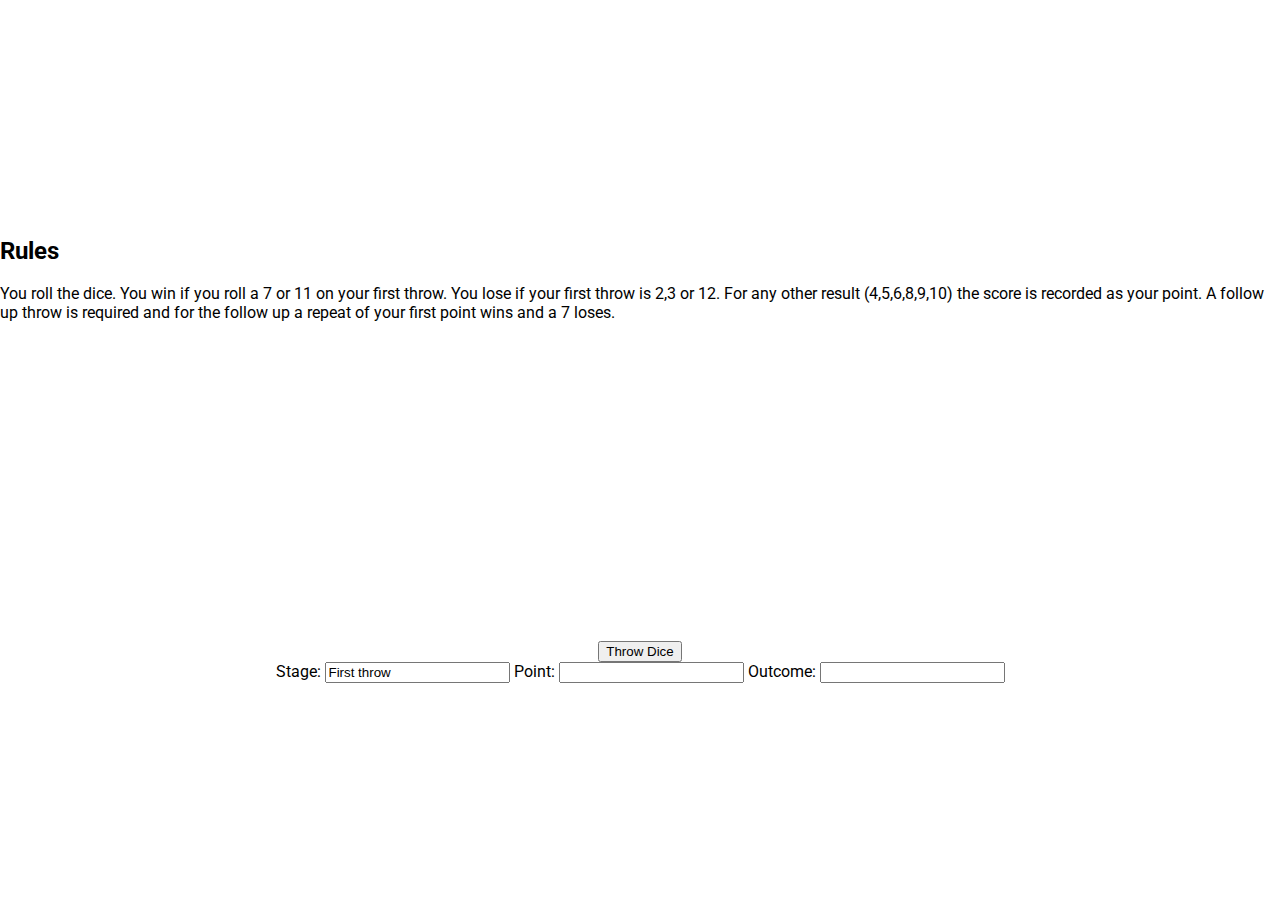
<file: Dice game/index.html>
<!DOCTYPE html>
<html lang="en">
<head>
    <meta charset="UTF-8">
    <meta http-equiv="X-UA-Compatible" content="IE=edge">
    <meta name="viewport" content="width=device-width, initial-scale=1.0">
    <title>Craps game</title>
    <link rel="stylesheet" href="style.css" />
</head>
<body> 
  <div class="rules">
    <h2>Rules</h2>
    You roll the dice. You win if you roll a 7 or 11 on your first throw. You lose if your first throw is 2,3 or 12. For any other result (4,5,6,8,9,10) the score is recorded as your point. A follow up throw is required and for the follow up a repeat of your first point wins and a 7 loses. 
  </div>
  <canvas id="canvas" width="400" height ="300">
    
    Your browser does not support the canvas element.
  </canvas>
  <br />
  <button onClick="throwDice();">Throw Dice</button>
  <form name="f">
    Stage: <input name="stage" value="First throw" />
    Point: <input name="pv" value=" " />
    Outcome: <input name="outcome" value=" " />
  </form>
  <script src="throw2dice.js"></script>
</body>
</html>
</file>
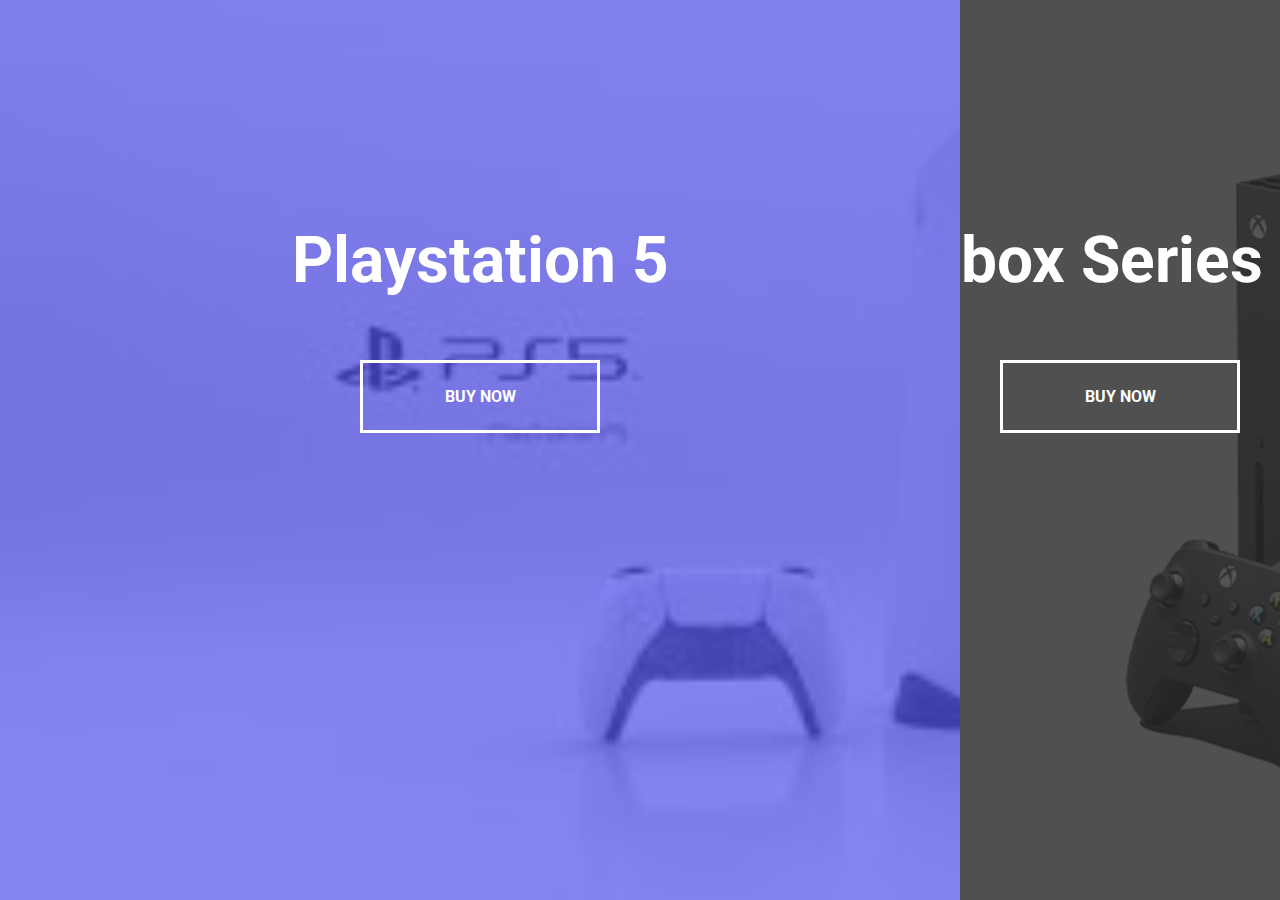
<file: 50 projects in 50 days/Project 7 - Split Landing Page/index.html>
<!DOCTYPE html>
<html lang="en">
<head>
    <meta charset="UTF-8">
    <meta http-equiv="X-UA-Compatible" content="IE=edge">
    <meta name="viewport" content="width=device-width, initial-scale=1.0">
    <title>Split Landing Page</title>
    <!--<link rel="stylesheet" href="https://cdnjs.cloudflare.com/ajax/libs/font-awesome/6.0.0-beta3/css/all.min.css" integrity="sha512-Fo3rlrZj/k7ujTnHg4CGR2D7kSs0v4LLanw2qksYuRlEzO+tcaEPQogQ0KaoGN26/zrn20ImR1DfuLWnOo7aBA==" crossorigin="anonymous" referrerpolicy="no-referrer" />-->
    <link rel="stylesheet" href="style.css" />
</head>
<body>
  <div class="container">
    <div class="split left"><h1>Playstation 5</h1>
    <a href="#" class="btn">Buy Now</a>
    </div>

    <div class="split right">
    <h1>Xbox Series X</h1>
    <a href="#" class="btn">Buy Now</a>

    </div>
  </div>

  <script src="script.js"></script>
</body>
</html>
</file>
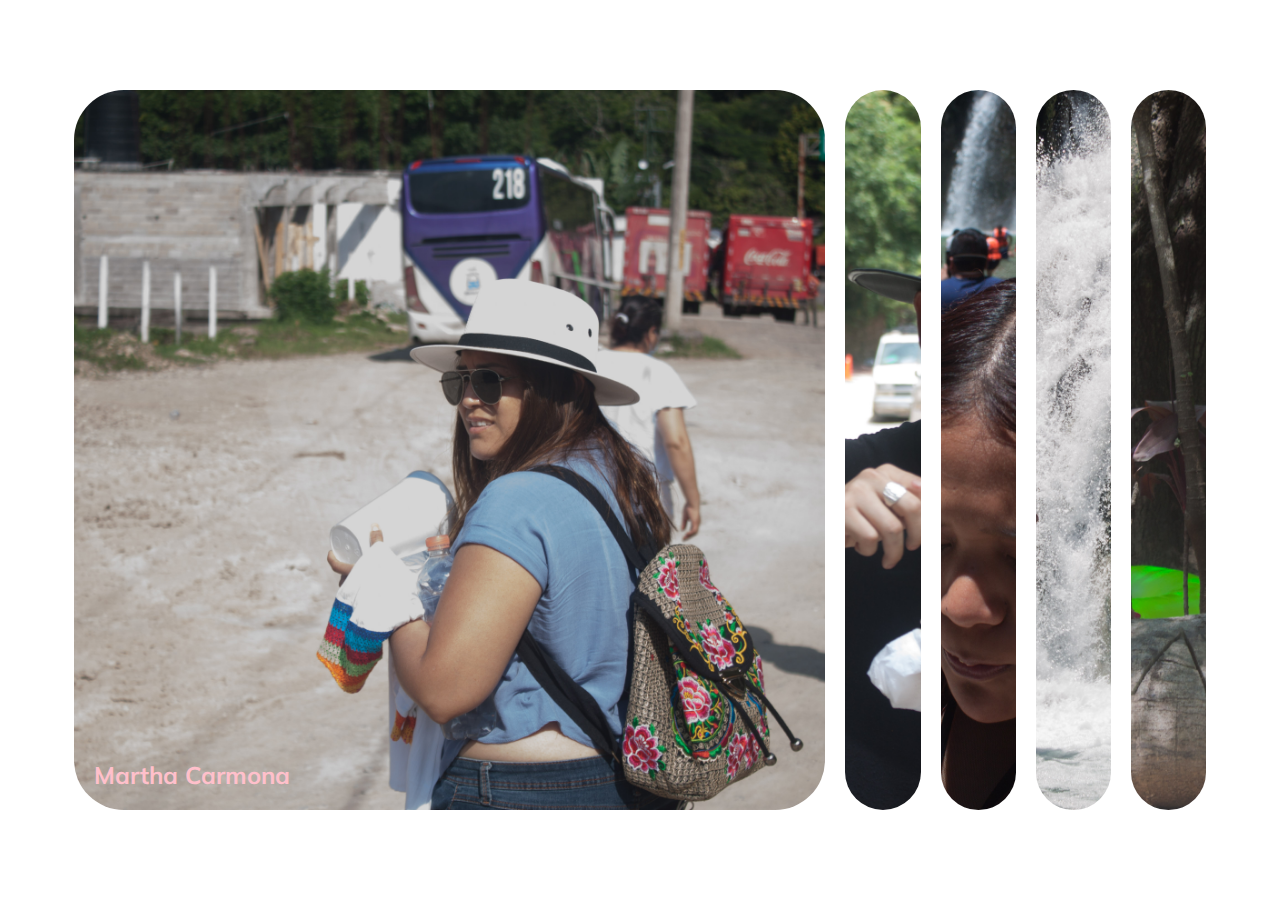
<file: 50 projects in 50 days/Project 1 - Expanding cards/_project_starter/index.html>
<!DOCTYPE html>
<html lang="en">
<head>
    <meta charset="UTF-8">
    <meta http-equiv="X-UA-Compatible" content="IE=edge">
    <meta name="viewport" content="width=device-width, initial-scale=1.0">
    <title>Expanding Cards</title>
    <!--<link rel="stylesheet" href="https://cdnjs.cloudflare.com/ajax/libs/font-awesome/6.0.0-beta3/css/all.min.css" integrity="sha512-Fo3rlrZj/k7ujTnHg4CGR2D7kSs0v4LLanw2qksYuRlEzO+tcaEPQogQ0KaoGN26/zrn20ImR1DfuLWnOo7aBA==" crossorigin="anonymous" referrerpolicy="no-referrer" />-->
    <link rel="stylesheet" href="style.css" />
</head>
<body>
<div class="container">


  <div class="panel active" style="background-image: url('Images/_MG_5841.jpg')">
    <h3>Martha Carmona</h3>
</div>

<div class="panel" style="background-image: url('Images/_MG_5958.jpg')">
<h3>Daniel Gonzalez</h3>
</div>

<div class="panel" style="background-image: url('Images/_MG_6041.jpg')">
<h3>Paola Gonzalez</h3>
</div>

<div class="panel" style="background-image: url('Images/_MG_6119.jpg')">
<h3>
  Waterfall
</h3>
</div>
<div class="panel" style="background-image: url('Images/_MG_6127.jpg')">
<h3>Abigail Carmona</h3></div>
</div>
  
  <script src="script.js"></script>
</body>
</html>
</file>
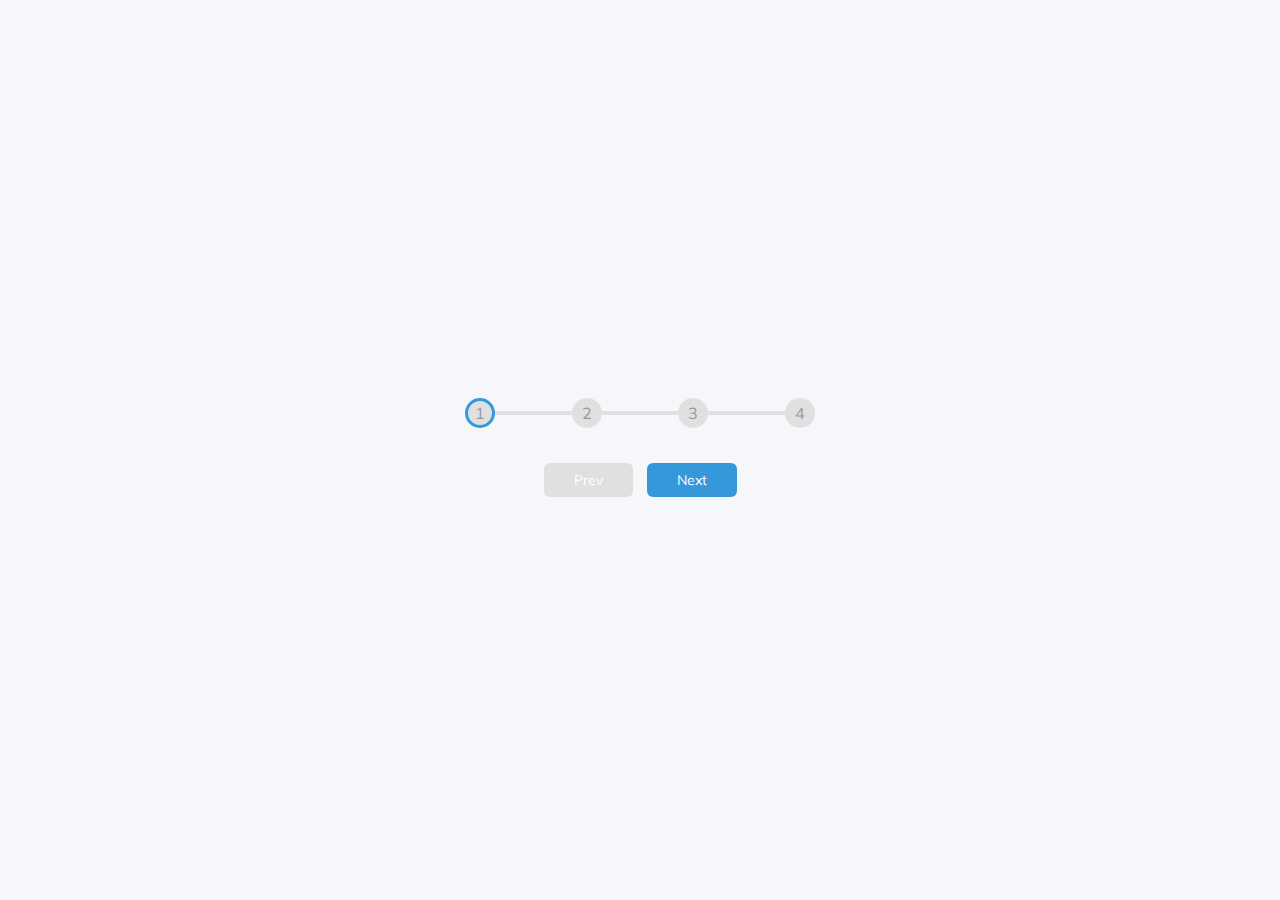
<file: 50 projects in 50 days/Project 2 - project steps/_project_starter/index.html>
<!DOCTYPE html>
<html lang="en">
<head>
    <meta charset="UTF-8">
    <meta http-equiv="X-UA-Compatible" content="IE=edge">
    <meta name="viewport" content="width=device-width, initial-scale=1.0">
    <title>Progress Steps</title>
    <link rel="stylesheet" href="style.css" />
</head>
<body>
  <div class="container">
<div class="progress-container">
  <div class="progress" id="progress"></div>

  <div class="circle active">1</div>
  <div class="circle">2</div>
  <div class="circle">3</div>
  <div class="circle">4</div>
</div>
<button class="btn" id="prev" disabled>Prev</button>
<button class="btn" id="next">Next</button>
  </div>
  <script src="script.js"></script>
</body>
</html>
</file>
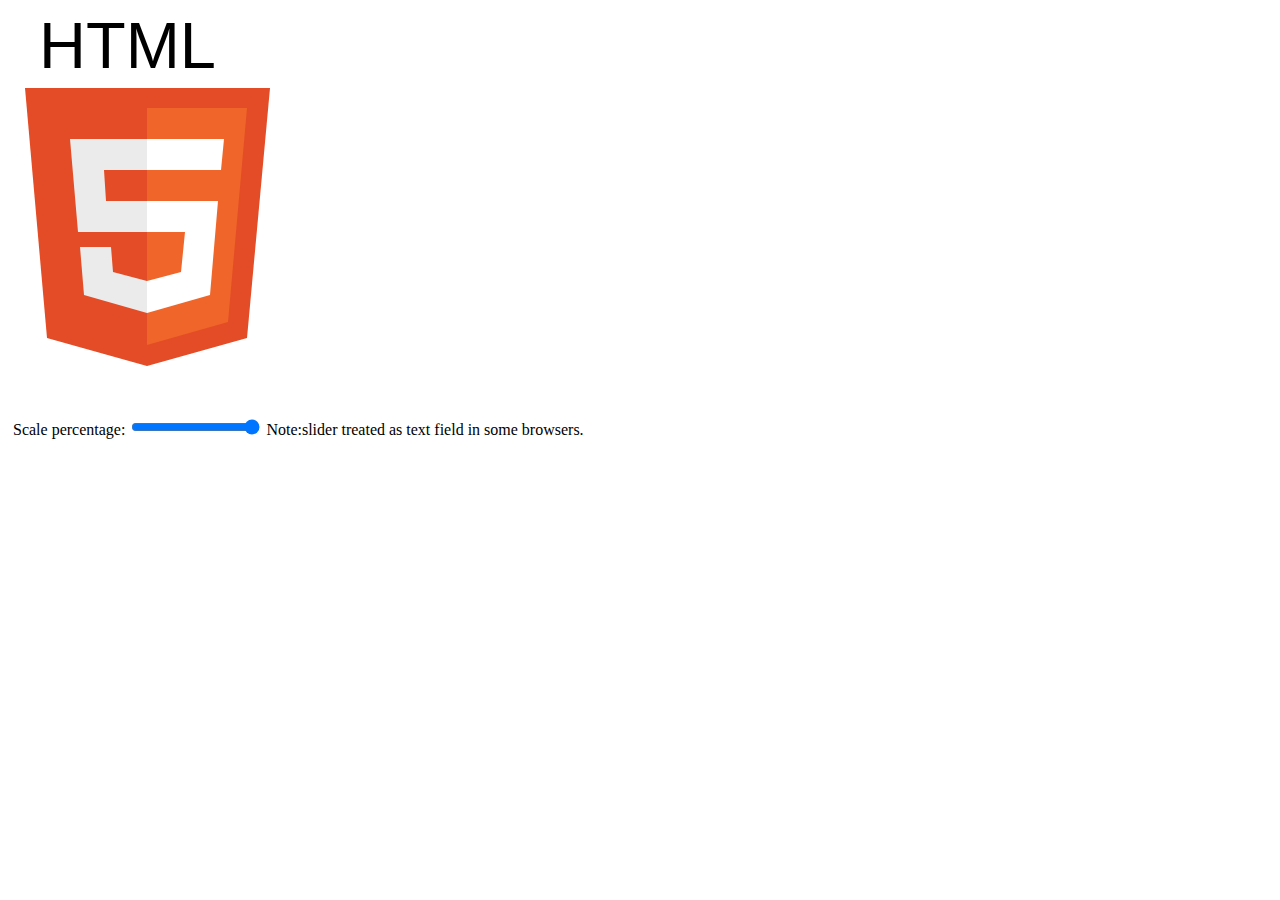
<file: html 5 logo/html5Logo.html>
<!DOCTYPE html>
<html>
<head>
  <title>HTML5 Logo</title>
  <meta charset="UTF-8">
<style>
  article {
    display: block;
    font-family: Georgia, "Times New Roman", Times, serif;
    margin: 5px;
  }
</style>



  <script>
var ctx;
var factorvalue = 1;
var fontfamily ="65px 'Gill Sans Ultra Bold', sans-serif";

function init() {
  ctx = document.getElementById('canvas').getContext('2d');
  ctx.font = fontfamily;
  ctx.save();
  dologo();
}

function dologo(){
  var offsety = 80;
  ctx.restore();
  ctx.save();


  ctx.clearRect(0,0,600,400);
  ctx.scale(factorvalue,factorvalue);

  ctx.fillText("HTML", 31,60);
  ctx.translate(0, offsety);

  // 5 sided orange background

  ctx.fillStyle = "#e34c26";
  ctx.beginPath();
  ctx.moveTo(39, 250);
  ctx.lineTo(17, 0);
  ctx.lineTo(262, 0);
  ctx.lineTo(239, 250);
  ctx.lineTo(139, 278);
  ctx.closePath();
  ctx.fill();

  //right hand lighter orange part of the background

  ctx.fillStyle = "#f06529";
  ctx.beginPath();
  ctx.moveTo(139, 257);
  ctx.lineTo(220, 234);
  ctx.lineTo(239, 20);
  ctx.lineTo(139, 20);
  ctx.closePath();
  ctx.fill();

  //light gray left hand side of 5

  ctx.fillStyle = "#ebebeb";
  ctx.beginPath();
  ctx.moveTo(139, 113);
  ctx.lineTo(98, 113);
  ctx.lineTo(96, 82);
  ctx.lineTo(139, 82);
  ctx.lineTo(139, 51);
  ctx.lineTo(62, 51);
  ctx.lineTo(70, 144);
  ctx.lineTo(139, 144);
  ctx.closePath();
  ctx.fill();

  ctx.beginPath();
  ctx.moveTo(139, 193);
  ctx.lineTo(105, 184);
  ctx.lineTo(103, 159);
  ctx.lineTo(72, 159);
  ctx.lineTo(76, 207);
  ctx.lineTo(139, 225);
  ctx.closePath();
  ctx.fill();

  //white, right hand side of the 5

  ctx.fillStyle = "#ffffff";
  ctx.beginPath();
  ctx.moveTo(139, 113);
  ctx.lineTo(139, 144);
  ctx.lineTo(177, 144);
  ctx.lineTo(173, 184);
  ctx.lineTo(139, 193);
  ctx.lineTo(139, 225);
  ctx.lineTo(202, 207);
  ctx.lineTo(210, 113);
  ctx.closePath();
  ctx.fill();

  ctx.beginPath();
  ctx.moveTo(139, 51);
  ctx.lineTo(139, 82);
  ctx.lineTo(213, 82);
  ctx.lineTo(216, 51);
  ctx.closePath();
  ctx.fill();
}
function changescale(val) {
  factorvalue = val / 100;
  dologo();
}



    </script>
    </head>
    <body onLoad="init();">
      <canvas id="canvas" width="600" height="400">
        your browser does not support the canvas element.
        </canvas>
        <article>
          Scale percentage: <input id="slide" type="range" min="0" max="100" value="100" onChange="changescale(this.value)" step="10"/>
          Note:slider treated as text field in some browsers.
          </article>
        </body>
        </html>
</file>
<file: Dice game/style.css>
@import url('https://fonts.googleapis.com/css2?family=Roboto:ital,wght@0,400;1,700&family=Zen+Antique+Soft&display=swap');

* {
    box-sizing: border-box;
}

body {
    font-family: 'Roboto', sans-serif;
    display: flex;
    flex-direction: column;
    align-items: center;
    justify-content: center;
    height: 100vh;
    overflow: hidden;
    margin: 0;
}
</file>
<file: 50 projects in 50 days/Project 7 - Split Landing Page/style.css>
@import url('https://fonts.googleapis.com/css2?family=Roboto:ital,wght@0,400;1,700&family=Zen+Antique+Soft&display=swap');


:root {
    --left-bg-color: rgba(87,84,236,0.7);
    --right-bg-color: rgba(43,43,43,0.8);
    --left-btn-hover-color: rgba(87, 84, 236, 1);
    --right-btn-hover-color: rgba(28,122,28,1);
    --hover-width: 75%;
    --other-width: 25%;
}
* {
    box-sizing: border-box;
}

body {
    font-family: 'Roboto', sans-serif;
   
    height: 100vh;
    overflow: hidden;
    margin: 0;
}
.container {
    position: relative;
    width: 100%;
    height: 100%;
    background: #333;
}

.split {
    position: absolute;
    width: 50%;
    height: 100%;
    overflow: hidden;
}
.split.left {
    left: 0;
    background: url('Images/ps.jpg');
    background-repeat: no-repeat;
    background-size: cover;
}

.split.right {
    right: 0;
    background: url('Images/xbox.jpg');
    background-repeat: no-repeat;
    background-size: cover;
}

.split.left::before {
    content:'';
    position: absolute;
    width: 100%;
    height: 100%;
    background-color: var(--left-bg-color); 
}
.split.right::before {
    content:'';
    position: absolute;
    width: 100%;
    height: 100%;
    background-color: var(--right-bg-color); 
}

h1 {
    font-size: 4rem;
    color: #fff;
    position: absolute;
    left: 50%;
    top: 20%;
    transform: translateX(-50%);
    white-space: nowrap;
}
.btn {
    position: absolute;
    display: flex;
    align-items: center;
    justify-content: center;
    left: 50%;
    top:40%;
    transform: translateX(-50%);
    text-decoration: none;
    color: #fff;
    border: #fff solid 0.2rem;
    font-size: 1rem;
    width: 15rem;
    padding: 1.5rem;
    font-weight: bold;
    text-transform: uppercase;
}
.split.left .btn:hover {
    background-color: var(--left-btn-hover-color);
    border-color:var(--left-btn-hover-color) ;
}
.split.right .btn:hover {
    background-color: var(--right-btn-hover-color);
    border-color:var(--right-btn-hover-color) ;
}

.hover-left .left {
    width: var(--hover-width);
}

.hover-left .right {
    width: var(--other-width);
}

.hover-right .right {
    width: var(--hover-width);
}

.hover-right .left {
    width: var(--other-width);
}


.split.right, .split.left, .split.right::before, .split.left::before {
transition: all 1000ms ease-in-out;
}
@media (max-width. 800px) {
    h1 {
        font-size: 2rem;
        top: 30%;

    }
    .btn {
        padding: 1.2rem;
        width: 12rem;

    }
}
</file>
<file: 50 projects in 50 days/Project 1 - Expanding cards/_project_starter/style.css>
@import url('https://fonts.googleapis.com/css?family=Muli&display=swap');

* {
    box-sizing: border-box;
}

body {
    font-family: 'Muli', sans-serif;
    display: flex;
    align-items: center;
    justify-content: center;
    height: 100vh;
    overflow: hidden;
    margin: 0;
}

.container {
    display: flex;
    width: 90vw;
}

.panel {
    background-size: auto 100%;
    background-position: center;
    background-repeat: no-repeat;
    height: 80vh;
    border-radius: 50px;
    color: pink;
    cursor: pointer;
    flex: 0.5;
    margin: 10px;
    position: relative;
    transition: flex 0.7s ease-in;

}

.panel h3 {
    font-size: 24px;
    position: absolute;
    bottom: 20px;
    left: 20px;
    margin: 0;
    opacity: 0;
}

.panel.active {
    flex: 5;
}

.panel.active h3 {
    opacity:1;
    transition: opacity 0.3s ease-in 0.4s;
}

@media(max-width: 480px) {
    .container {
        width: 100vw;
    }
    .panel:nth-of-type(4), .panel:nth-of-type(5) {
        display: none;
    }

}
</file>
<file: 50 projects in 50 days/Project 2 - project steps/_project_starter/style.css>
@import url('https://fonts.googleapis.com/css2?family=Muli&display=swap');

:root {
    --line-border-fill: #3498db;
    --line-border-empty: #e0e0e0;

}
* {
    box-sizing: border-box;
}

body {
    font-family: 'Muli', sans-serif;
    
    background-color: #f6f7fb;
    display: flex;

    
    align-items: center;
    justify-content: center;
    height: 100vh;
    overflow: hidden;
    margin: 0;
}

.container {
    text-align: center;
}

.progress-container {
    display: flex;
    justify-content: space-between;
    position: relative;
    margin-bottom: 30px;
    max-width: 100%;
    width:350px;
}
.progress-container::before {
    content: '';
    background-color: var(--line-border-empty);
    position: absolute;
    top: 50%;
    left:0;
    transform: translateY(-50%);
    width: 100%;
    height: 4px;  
    z-index: -1;}



.progress {
    background-color: var(--line-border-fill);
    position: absolute;
    top: 50%;
    left:0;
    transform: translateY(-50%);
    width: 0%;
    height: 4px;  
    z-index: -1;
    transition: 0.4s ease;
}

.circle {
    background-color: var(--line-border-empty);
    color:#999;
    border-radius: 50%;
    height:30px;
    width:30px;
    display:flex;
    align-items: center;
    justify-content: center;
    border: 3px solid #e0e0e0;
    transition: .4s ease;
}

.circle.active {
    border-color: var(--line-border-fill);

}

.btn {
    background-color: var(--line-border-fill);
    color: #fff;
    border: 0;
    border-radius: 6px;
    cursor: pointer;
    font-family: inherit;
    padding: 8px 30px; 
    margin: 5px;
    font-size: 14px;
}

.btn:active {
    transform: scale(0.98);
}

.btn:focus {
    outline: 0;
}

.btn:disabled {
    background-color: var(--line-border-empty);
    cursor: not-allowed;
}
</file>
